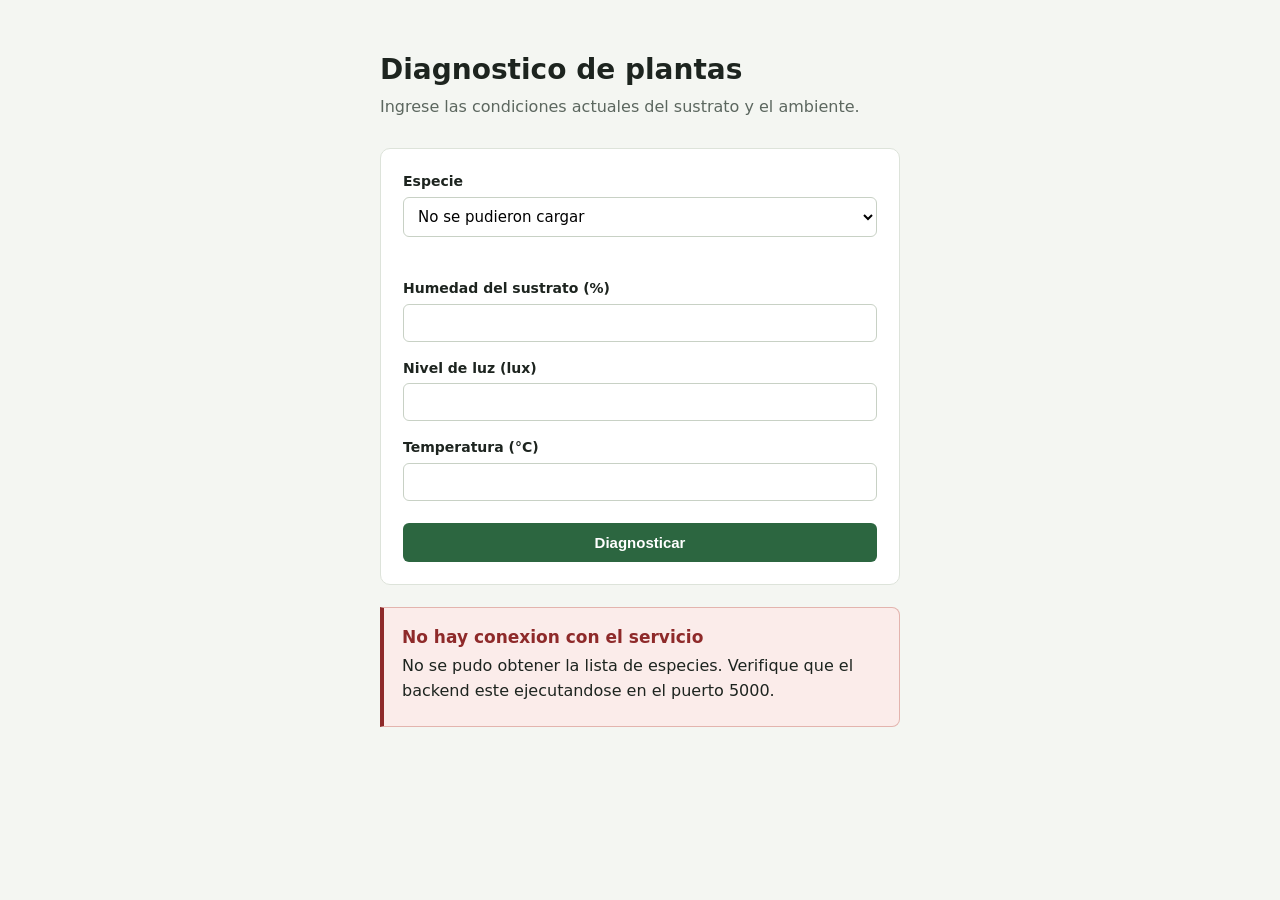
<file: frontend/index.html>
<!DOCTYPE html>
<html lang="es">
<head>
  <meta charset="UTF-8">
  <meta name="viewport" content="width=device-width, initial-scale=1">
  <title>Diagnostico de plantas</title>
  <link rel="stylesheet" href="styles.css">
</head>
<body>
  <main>
    <h1>Diagnostico de plantas</h1>
    <p class="sub">Ingrese las condiciones actuales del sustrato y el ambiente.</p>

    <!-- Sin atributo action ni method: el envio lo hace fetch, la pagina no se recarga (RA2) -->
    <form id="formulario" novalidate>
      <label for="especie">Especie</label>
      <select id="especie" name="especie" required>
        <option value="">Cargando especies...</option>
      </select>
      <p class="ayuda" id="ayuda-rangos"></p>

      <label for="humedad">Humedad del sustrato (%)</label>
      <input type="number" id="humedad" name="humedad" step="0.1" required>

      <label for="luz">Nivel de luz (lux)</label>
      <input type="number" id="luz" name="luz" step="1" required>

      <label for="temperatura">Temperatura (&deg;C)</label>
      <input type="number" id="temperatura" name="temperatura" step="0.1" required>

      <button type="submit" id="boton">Diagnosticar</button>
    </form>

    <!-- Bloque de error: visible solo cuando la API responde con error (RF6) -->
    <section id="error" class="error oculto" role="alert" aria-live="assertive">
      <h2 id="error-titulo"></h2>
      <p id="error-mensaje"></p>
      <p class="codigo" id="error-codigo"></p>
    </section>

    <!-- Bloque de resultado -->
    <section id="resultado" class="oculto" aria-live="polite">
      <div class="estado" id="estado"></div>
      <table>
        <thead>
          <tr><th>Parametro</th><th>Valor</th><th>Rango optimo</th><th>Estado</th></tr>
        </thead>
        <tbody id="tabla-parametros"></tbody>
      </table>
      <div id="recomendaciones"></div>
    </section>
  </main>

  <script src="app.js"></script>
</body>
</html>
</file>
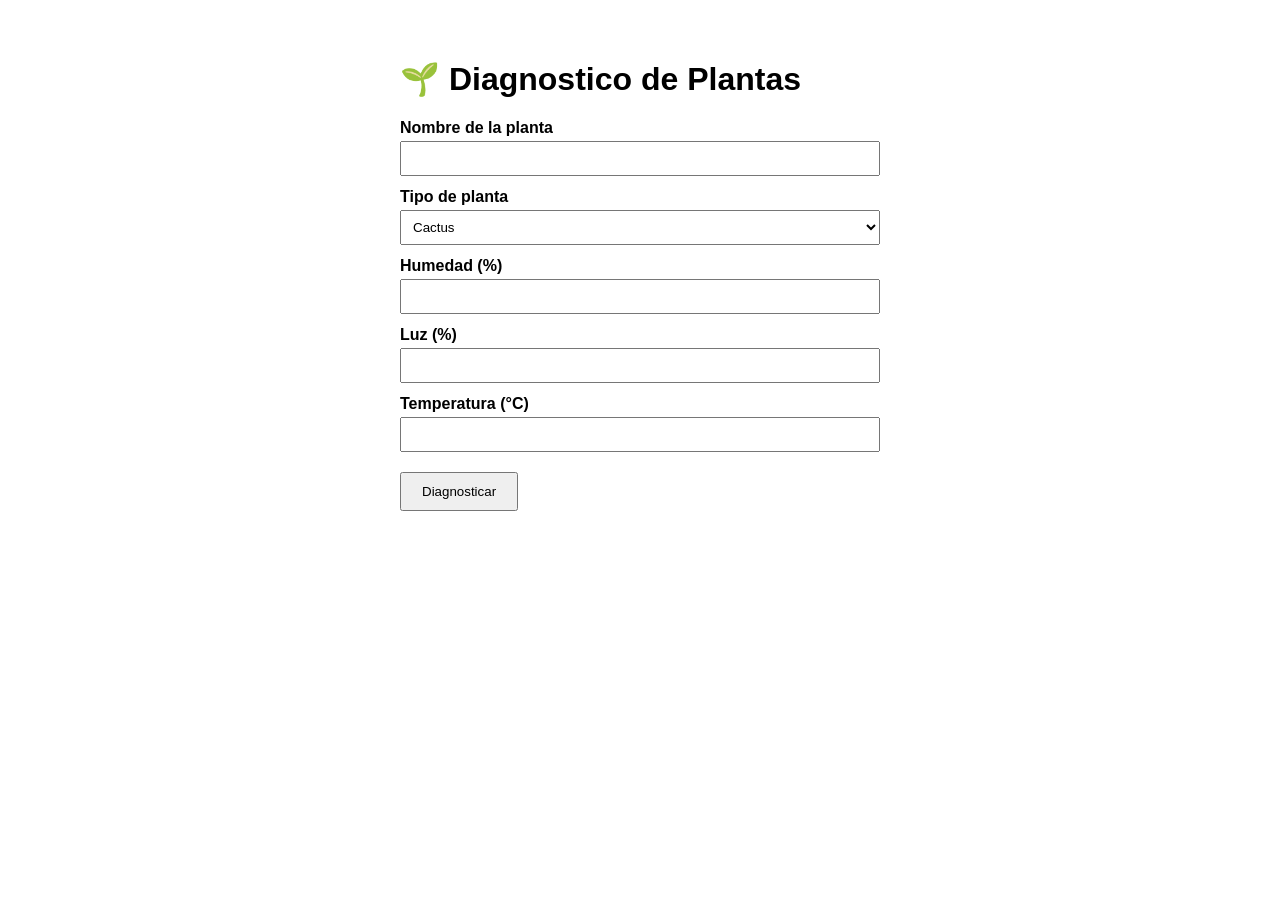
<file: templates/index.html>
<!DOCTYPE html>
<html lang="es">
<head>
    <meta charset="UTF-8">
    <title>Diagnostico de Plantas</title>
    <link rel="stylesheet" href="../static/css/estilos.css"">
</head>
<body>
    <h1>🌱 Diagnostico de Plantas</h1>
    <form action="/evaluar" method="post">
        <label for="plant_name">Nombre de la planta</label>
        <input type="text" id="plant_name" name="plant_name" required>

        <label for="plant_type">Tipo de planta</label>
        <select id="plant_type" name="plant_type">
            <option value="cactus">Cactus</option>
            <option value="helecho">Helecho</option>
            <option value="suculenta">Suculenta</option>
            <option value="orquidea">Orquidea</option>
        </select>

        <label for="humidity">Humedad (%)</label>
        <input type="number" step="0.1" id="humidity" name="humidity" required>

        <label for="light">Luz (%)</label>
        <input type="number" step="0.1" id="light" name="light" required>

        <label for="temperature">Temperatura (°C)</label>
        <input type="number" step="0.1" id="temperature" name="temperature" required>

        <button type="submit">Diagnosticar</button>
    </form>
</body>
</html>
</file>
<file: frontend/styles.css>
* { box-sizing: border-box; }

body {
  margin: 0;
  background: #f4f6f2;
  color: #1d241f;
  font-family: system-ui, -apple-system, "Segoe UI", Roboto, sans-serif;
  line-height: 1.55;
}

main {
  max-width: 560px;
  margin: 0 auto;
  padding: 48px 20px 80px;
}

h1 { font-size: 28px; margin: 0 0 4px; }
.sub { color: #5c675f; margin: 0 0 28px; }

form {
  background: #fff;
  border: 1px solid #dde3da;
  border-radius: 10px;
  padding: 22px;
}

label {
  display: block;
  margin-top: 16px;
  margin-bottom: 4px;
  font-weight: 600;
  font-size: 14px;
}
form > label:first-of-type { margin-top: 0; }

input, select {
  width: 100%;
  padding: 9px 10px;
  border: 1px solid #c8d1c5;
  border-radius: 6px;
  font-size: 15px;
  font-family: inherit;
  background: #fff;
}
input:focus, select:focus, button:focus {
  outline: 2px solid #2c6640;
  outline-offset: 1px;
}

.ayuda {
  font-size: 13px;
  color: #5c675f;
  margin: 6px 0 0;
  min-height: 19px;
}

button {
  margin-top: 22px;
  width: 100%;
  padding: 11px;
  border: 0;
  border-radius: 6px;
  background: #2c6640;
  color: #fff;
  font-size: 15px;
  font-weight: 600;
  cursor: pointer;
}
button:disabled { background: #8ba792; cursor: progress; }

.oculto { display: none; }

/* ---------- error (RF6 visible) ---------- */
.error {
  margin-top: 22px;
  padding: 16px 18px;
  border: 1px solid #e3b4ae;
  border-left: 4px solid #8e2a2a;
  border-radius: 0 8px 8px 0;
  background: #fbecea;
}
.error h2 { margin: 0 0 4px; font-size: 17px; color: #8e2a2a; }
.error p { margin: 0; }
.codigo { margin-top: 6px !important; font-size: 12px; color: #8e2a2a; font-family: ui-monospace, monospace; }

/* ---------- resultado ---------- */
#resultado { margin-top: 26px; }

.estado {
  padding: 14px;
  border-radius: 8px;
  text-align: center;
  font-size: 22px;
  font-weight: 700;
  letter-spacing: .02em;
}
.estado.SALUDABLE { background: #dff0e2; color: #1f5730; }
.estado.EN_RIESGO { background: #fbf0d4; color: #7a5410; }
.estado.CRITICO   { background: #f8dcd8; color: #8e2a2a; }

table {
  width: 100%;
  border-collapse: collapse;
  margin-top: 18px;
  background: #fff;
  border: 1px solid #dde3da;
  border-radius: 8px;
  overflow: hidden;
  font-size: 14.5px;
}
th, td { padding: 10px 12px; text-align: left; border-bottom: 1px solid #eaeee8; }
th { background: #f0f3ee; font-size: 13px; }
tr:last-child td { border-bottom: 0; }

.nivel {
  display: inline-block;
  padding: 2px 8px;
  border-radius: 999px;
  font-size: 12px;
  font-weight: 700;
}
.nivel.OPTIMO { background: #dff0e2; color: #1f5730; }
.nivel.BAJO   { background: #dce7f6; color: #1d456f; }
.nivel.ALTO   { background: #f8dcd8; color: #8e2a2a; }

#recomendaciones h2 { font-size: 17px; margin: 22px 0 6px; }
#recomendaciones ul { margin: 0; padding-left: 20px; }
#recomendaciones li { margin-bottom: 6px; }

@media (max-width: 480px) {
  main { padding: 28px 14px 60px; }
  table { font-size: 13.5px; }
  th, td { padding: 8px; }
}
</file>
<file: static/css/estilos.css>
body {
    font-family: Arial, sans-serif;
    max-width: 480px;
    margin: 60px auto;
}

label {
    display: block;
    margin-top: 12px;
    font-weight: bold;
}

input,
select {
    width: 100%;
    padding: 8px;
    margin-top: 4px;
    box-sizing: border-box;
}

button {
    margin-top: 20px;
    padding: 10px 20px;
    cursor: pointer;
}

.status {
    font-size: 24px;
    font-weight: bold;
    padding: 12px;
    border-radius: 8px;
    text-align: center;
}

.SALUDABLE {
    background: #d4edda;
    color: #155724;
}

.EN_RIESGO {
    background: #fff3cd;
    color: #856404;
}

.CRITICO {
    background: #f8d7da;
    color: #721c24;
}

table {
    width: 100%;
    margin-top: 20px;
    border-collapse: collapse;
}

td,
th {
    padding: 8px;
    border-bottom: 1px solid #ddd;
    text-align: left;
}

a {
    display: inline-block;
    margin-top: 20px;
}
</file>
